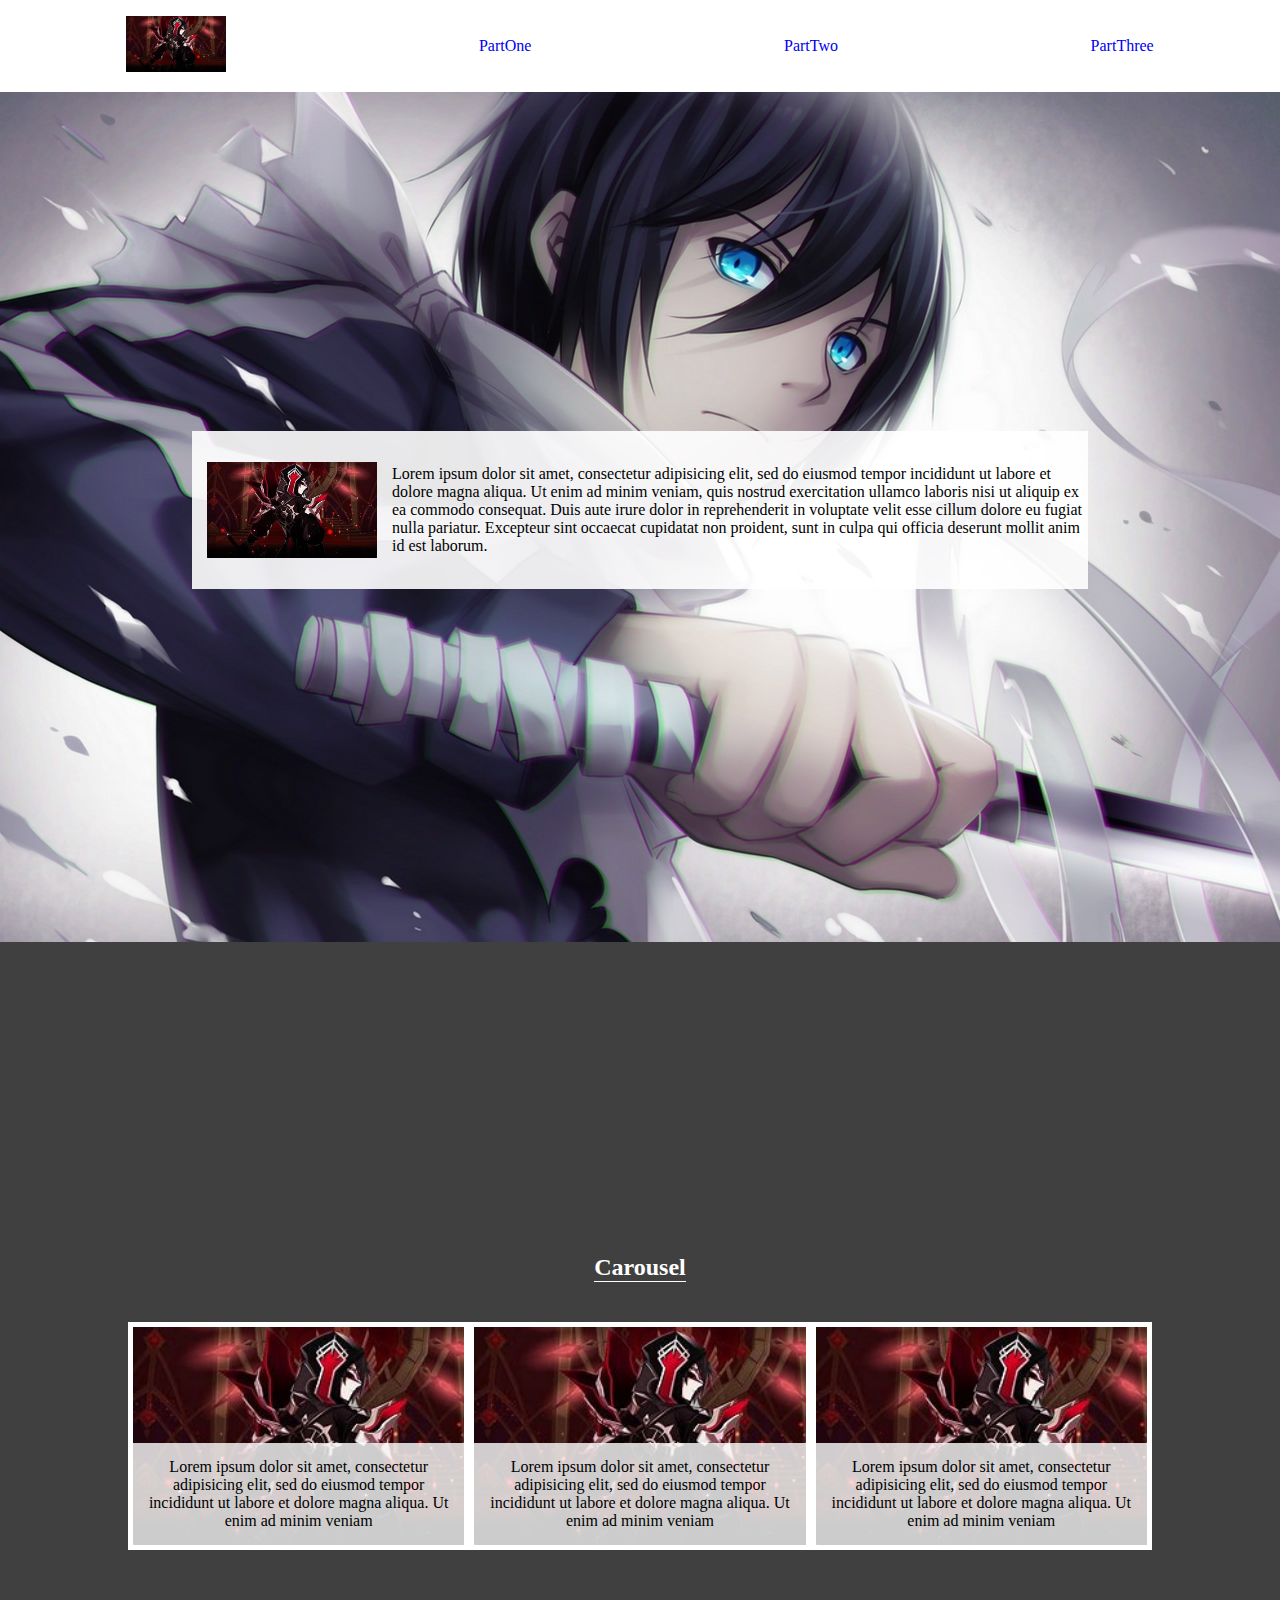
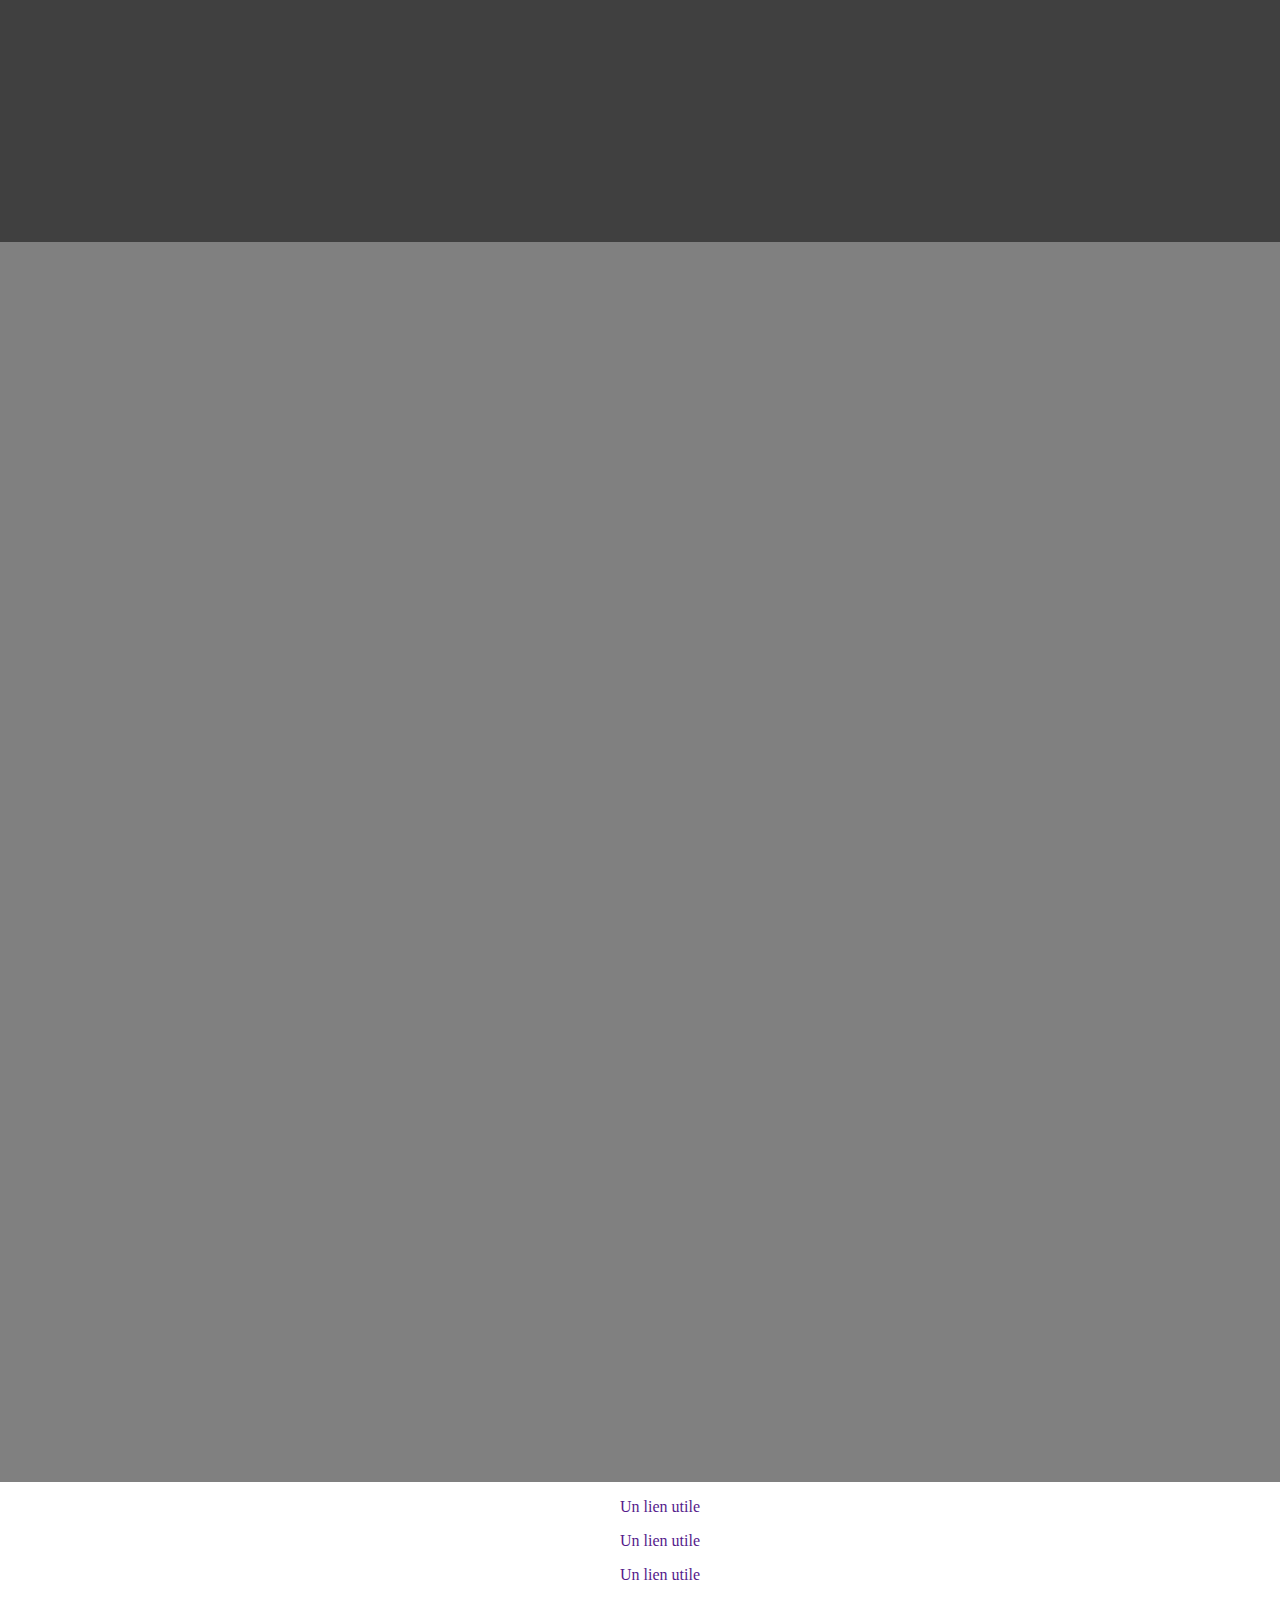
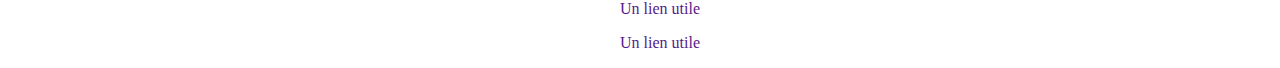
<file: DashMa --HTML Structure--/index.html>
<!DOCTYPE html>
<html>

<head>
    <title>Home</title>
    <meta charset="utf-8">
    <link rel="stylesheet" type="text/css" href="index.css">
    <meta name="viewport" content="width=device-width, initial-scale=1.0">
</head>

<body>
    <nav>
        <li>
            <p id="Logo"><img src="./assets/solace.png"></p>
        </li>
        <li>
            <p><a href="#">PartOne</a></p>
        </li>
        <li>
            <p><a href="#carouselle">PartTwo</a></p>
        </li>
        <li>
            <p><a href="#sect2">PartThree</a></p>
        </li>
    </nav>
    <div class="superContainer">
        <section id="sect">
            <div class="aligneL pop">
                <p><img src="./assets/solace.png"></p>
                <p>Lorem ipsum dolor sit amet, consectetur adipisicing elit, sed do eiusmod tempor incididunt ut labore et dolore magna aliqua. Ut enim ad minim veniam, quis nostrud exercitation ullamco laboris nisi ut aliquip ex ea commodo consequat. Duis
                    aute irure dolor in reprehenderit in voluptate velit esse cillum dolore eu fugiat nulla pariatur. Excepteur sint occaecat cupidatat non proident, sunt in culpa qui officia deserunt mollit anim id est laborum.</p>
            </div>
        </section>
        <div id="carouselle" class="centre">
            <section id="sect1">
                <h2>Carousel</h2>
                <div id="container">
                    <div>
                        <p>Lorem ipsum dolor sit amet, consectetur adipisicing elit, sed do eiusmod tempor incididunt ut labore et dolore magna aliqua. Ut enim ad minim veniam</p>
                    </div>

                    <div>
                        <p>Lorem ipsum dolor sit amet, consectetur adipisicing elit, sed do eiusmod tempor incididunt ut labore et dolore magna aliqua. Ut enim ad minim veniam</p>
                    </div>

                    <div>
                        <p>Lorem ipsum dolor sit amet, consectetur adipisicing elit, sed do eiusmod tempor incididunt ut labore et dolore magna aliqua. Ut enim ad minim veniam</p>
                    </div>
                </div>
            </section>
        </div>
        <div class="centre" id="sect2">
            <section>
                <div class="aligneL n2 ob0">
                    <p><img src="./assets/solace.png"></p>
                    <p>Lorem ipsum dolor sit amet, consectetur adipisicing elit, sed do eiusmod tempor incididunt ut labore et dolore magna aliqua. Ut enim ad minim veniam, quis nostrud exercitation ullamco laboris nisi ut aliquip ex ea commodo consequat.
                        Duis aute irure dolor in reprehenderit in voluptate velit esse cillum dolore eu fugiat nulla pariatur. Excepteur sint occaecat cupidatat non proident, sunt in culpa qui officia deserunt mollit anim id est laborum.</p>
                </div>

                <div class="aligneL n2 ob1">
                    <p>Lorem ipsum dolor sit amet, consectetur adipisicing elit, sed do eiusmod tempor incididunt ut labore et dolore magna aliqua. Ut enim ad minim veniam, quis nostrud exercitation ullamco laboris nisi ut aliquip ex ea commodo consequat.
                        Duis aute irure dolor in reprehenderit in voluptate velit esse cillum dolore eu fugiat nulla pariatur. Excepteur sint occaecat cupidatat non proident, sunt in culpa qui officia deserunt mollit anim id est laborum.</p>
                    <p><img src="./assets/solace.png"></p>
                </div>

                <div class="aligneL n2 ob2">
                    <p><img src="./assets/solace.png"></p>
                    <p>Lorem ipsum dolor sit amet, consectetur adipisicing elit, sed do eiusmod tempor incididunt ut labore et dolore magna aliqua. Ut enim ad minim veniam, quis nostrud exercitation ullamco laboris nisi ut aliquip ex ea commodo consequat.
                        Duis aute irure dolor in reprehenderit in voluptate velit esse cillum dolore eu fugiat nulla pariatur. Excepteur sint occaecat cupidatat non proident, sunt in culpa qui officia deserunt mollit anim id est laborum.</p>
                </div>

                <div class="aligneL n2 ob3">
                    <p>Lorem ipsum dolor sit amet, consectetur adipisicing elit, sed do eiusmod tempor incididunt ut labore et dolore magna aliqua. Ut enim ad minim veniam, quis nostrud exercitation ullamco laboris nisi ut aliquip ex ea commodo consequat.
                        Duis aute irure dolor in reprehenderit in voluptate velit esse cillum dolore eu fugiat nulla pariatur. Excepteur sint occaecat cupidatat non proident, sunt in culpa qui officia deserunt mollit anim id est laborum.</p>
                    <p><img src="./assets/solace.png"></p>
                </div>
            </section>
        </div>
    </div>
    <footer id="LinkUse">
        <ol>
            <li>
                <p><a href="">Un lien utile</a></p>
            </li>
            <li>
                <p><a href="">Un lien utile</a></p>
            </li>
            <li>
                <p><a href="">Un lien utile</a></p>
            </li>
            <li>
                <p><a href="">Un lien utile</a></p>
            </li>
            <li>
                <p><a href="">Un lien utile</a></p>
            </li>
        </ol>
    </footer>
    <script type="text/javascript" src="index.js"></script>
</body>

</html>
</file>
<file: DashMa --HTML Structure--/index.css>
/*---------------------------------1ere partie (nav + footer + gestion default)---------------------------------*/
*{
	list-style: none;
	text-decoration: none;
}
body{
	margin: 0;
	padding: 0;
	display: flex;
	flex-direction: column;
	background-color: gray;
	position: relative;	
}
nav{
	display: flex;
	flex-direction: row;
	justify-content: space-around;
	width: 100%;
	position: sticky;
	top: 0;
	left: 0;
	padding: 0;
	background-color: white;
	align-items: center;
	z-index: 2;
	background-color: white;
	color: white;
}
nav img{
	max-width: 100px;
	height: auto;
}
#Logo{
	float:left;
}
.centre{
	display: flex;
	justify-content: space-around;
}
.centre section{
	width: 80%;
}
footer{
	margin-top: 100px;
	background-color: white;
	text-align: center;
}
/*---------------------------------Fin 1ere partie---------------------------------*/

/*---------------------------------2ere partie (texte centre+ carousel)---------------------------------*/
.superContainer{
	width: 100%;
}

.aligneL{
	display: flex;
	flex-direction: row;
	align-items: center;
	width: 1000px;
	height: auto;
	background-color: rgba(255, 255, 255, 0.9);
	padding: 0;
	margin-bottom: 15px;
}

#sect{
	height: 850px;
	width: inherit;
	display: flex;
	justify-content: space-around;
	align-items: center;
	background-image: url("./assets/noragami.jpg");
	background-repeat: no-repeat;
	background-size: cover;
	
}

#sect div{
	width: 70%;
	height: auto;
}

#sect img{
	width: 170px;
	float: left;
	margin: 15px;
}

#carouselle{
	background-color: rgba(0, 0, 0, 0.5);
	height: 100vh;
	margin-bottom: 100px;
}

#sect1{
	margin-top: 150px;
	margin-bottom: 150px;
	text-align: center;
	align-self: center;
}

#sect1 h2{
	border-bottom: solid 1px;
	padding: 0;
	display: inline-block;
	color: white;
	text-align: center;
}

#container{
	display: flex;
	flex-direction: row;
	flex-wrap: nowrap;
	justify-content: space-around;
	margin-top: 20px;
}

#container div{
	background-image: url("./assets/solace.png");
	background-size: cover;
	background-repeat: no-repeat;
	border: solid white 5px;
}

#container div:hover{
	transition: 0.5s;
	transform: scale(1.1);
	border: solid 1px;
	border-radius: 5px;
	margin-left: 70px;
	margin-right: 70px;
}

#container div p{
	margin-top: 35%;
	padding: 15px;
	margin-bottom: 0;
	background-color: rgba(355, 355, 355, 0.8);
}
.n2, .n2 p{
	width: auto;
	padding: 10px;
}
/*---------------------------------Fin 2e partie---------------------------------*/


/*---------------------------------Les animations---------------------------------*/
@keyframes SlideLeft{
	0%{
		opacity: 0;
		transform: translateX(-10%);
	}
	100%{
		opacity: 1;
		transform: translateX(0%);
	}
}

@keyframes SlideRight{
	0%{
		opacity: 0;
		transform: translateX(10%);
	}
	100%{
		opacity: 1;
		transform: translateX(0%);
	}
}

@keyframes appear{
	0%{
		opacity: 0;
	}
	100%{
		opacity: 1;
	}
}

.n2{
	opacity: 0;
}

.popLeft{
	opacity: 1;
	animation-fill-mode: backwards;
	animation-name: SlideLeft;
	animation-duration: 1s;
}

.popRight{
	opacity: 1;
	animation-fill-mode: backwards;
	animation-name: SlideRight;
	animation-duration: 1s;
}

.pop{
	animation-name: appear;
	animation-duration: 1s;
}
/*---------------------------------Fin section Animation---------------------------------*/
</file>
